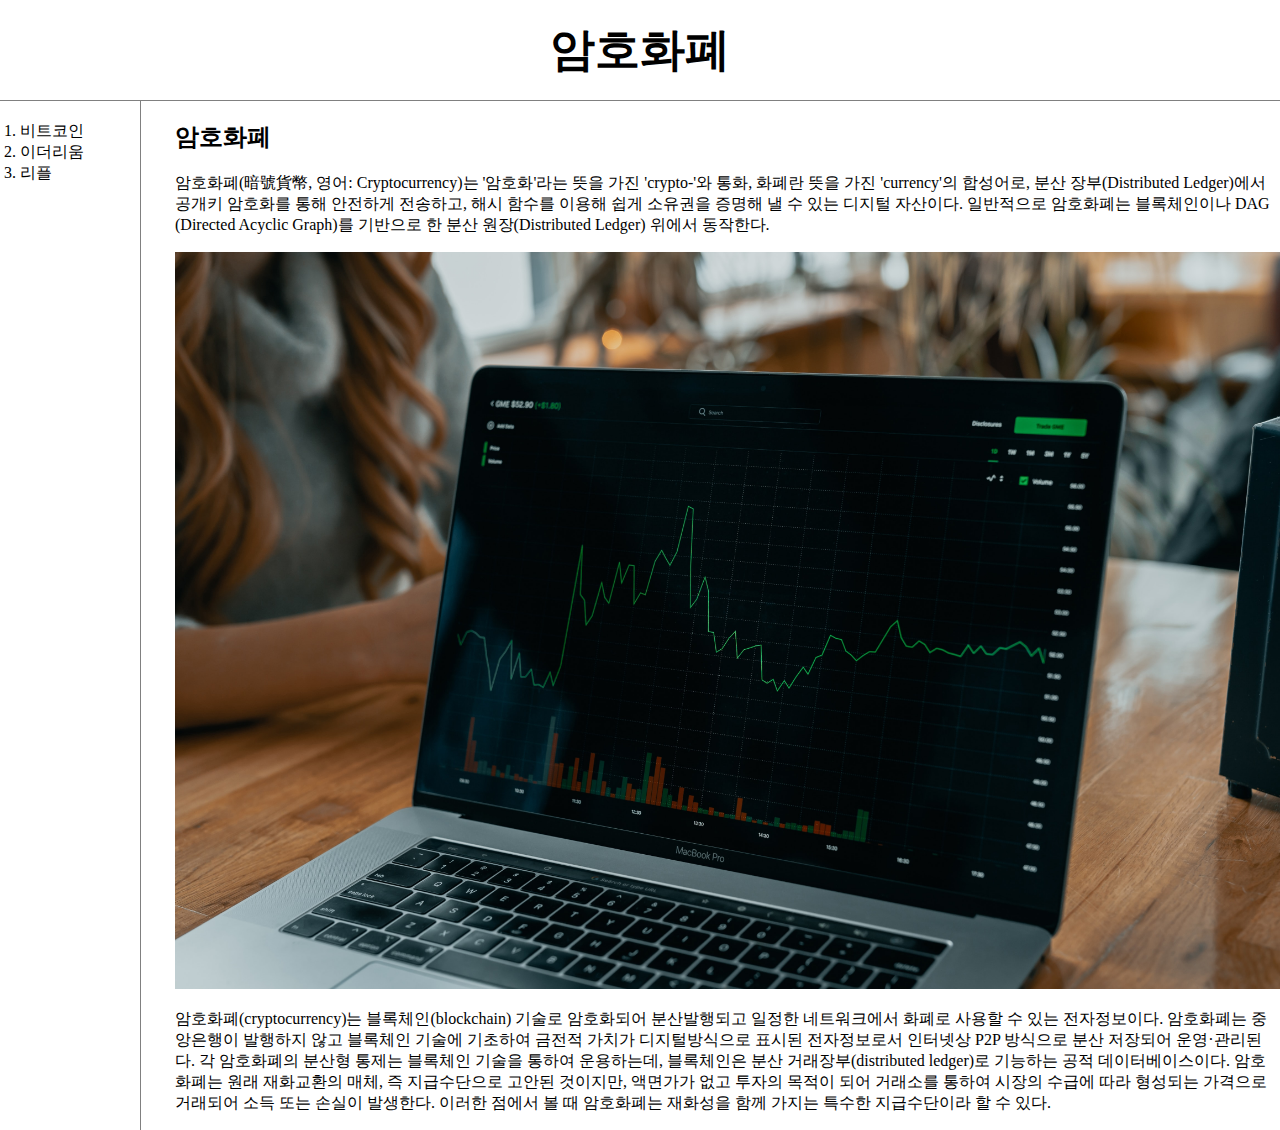
<file: web/index.html>
<!doctype html>
<html>
<head>
  <title>WEB1 - Welcome</title>
  <meta charset="utf-8">
  <link rel="stylesheet" href="style.css">
</head>
<body>
  <h1><a href="index.html">암호화폐</font></a></h1>
  <div id="grid">
    <ol>
      <li><a href="1.html">비트코인</font></a></li>
      <li><a href="2.html">이더리움</font></a></li>
      <li><a href="3.html">리플</font></a></li>
    </ol>
    <div id="article">
      <h2>암호화폐</h2>
      <p>
        암호화폐(暗號貨幣, 영어: Cryptocurrency)는 '암호화'라는 뜻을 가진 'crypto-'와 통화, 화폐란 뜻을 가진 'currency'의 합성어로,
        분산 장부(Distributed Ledger)에서 공개키 암호화를 통해 안전하게 전송하고, 해시 함수를 이용해 쉽게 소유권을 증명해 낼 수 있는 디지털 자산이다.
        일반적으로 암호화폐는 블록체인이나 DAG (Directed Acyclic Graph)를 기반으로 한 분산 원장(Distributed Ledger) 위에서 동작한다.
      </p>
      <img src="cryptocurrency.jpg" width="100%">
      <p>
        암호화폐(cryptocurrency)는 블록체인(blockchain) 기술로 암호화되어 분산발행되고 일정한 네트워크에서 화폐로 사용할 수 있는 전자정보이다.
        암호화폐는 중앙은행이 발행하지 않고 블록체인 기술에 기초하여 금전적 가치가 디지털방식으로 표시된 전자정보로서 인터넷상 P2P 방식으로 분산 저장되어 운영·관리된다.
        각 암호화폐의 분산형 통제는 블록체인 기술을 통하여 운용하는데, 블록체인은 분산 거래장부(distributed ledger)로 기능하는 공적 데이터베이스이다.
        암호화폐는 원래 재화교환의 매체, 즉 지급수단으로 고안된 것이지만, 액면가가 없고 투자의 목적이 되어 거래소를 통하여 시장의 수급에 따라 형성되는 가격으로 거래되어 소득 또는 손실이 발생한다.
        이러한 점에서 볼 때 암호화폐는 재화성을 함께 가지는 특수한 지급수단이라 할 수 있다.
      </p>
    </div>
  </div>
</body>
</html>
</file>
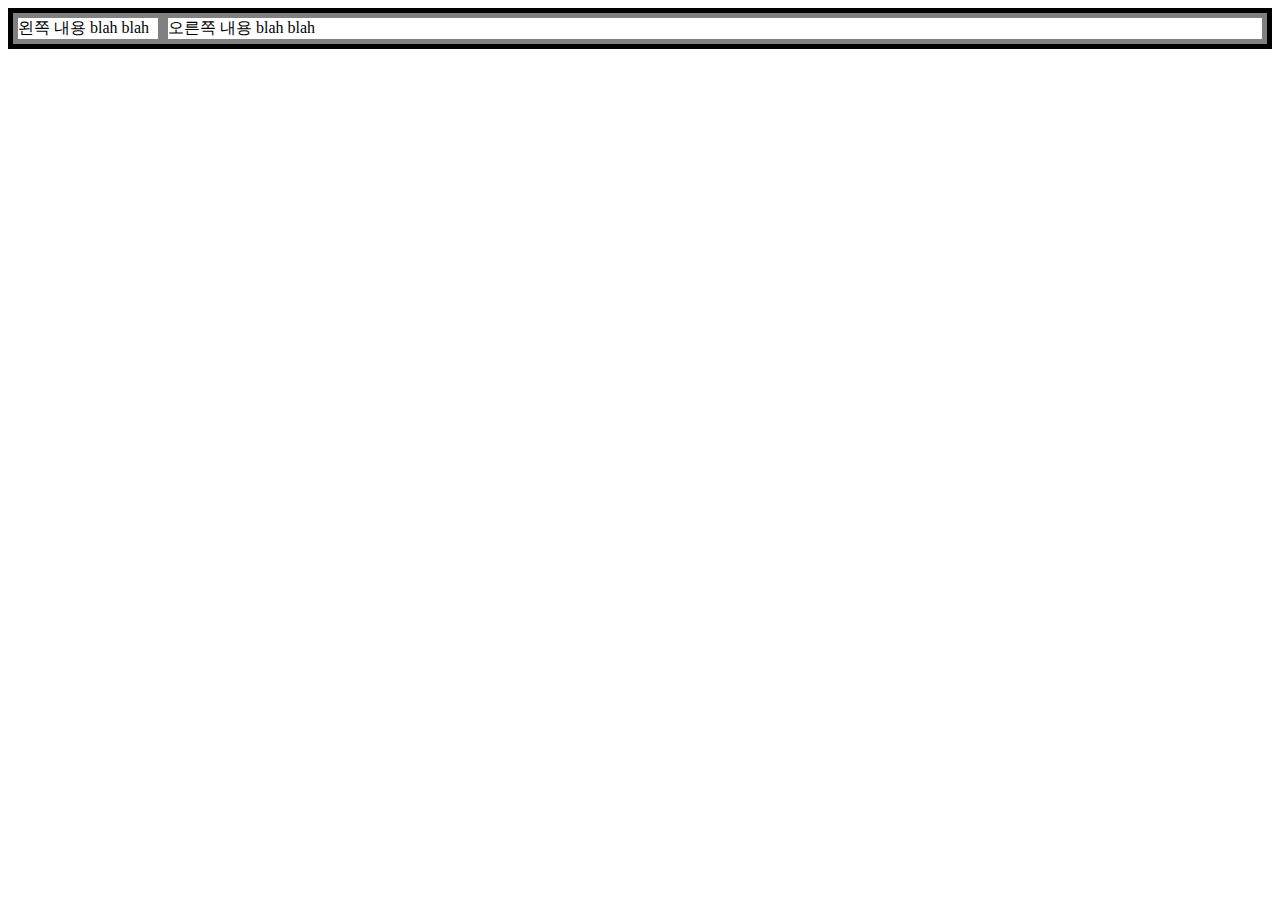
<file: Grid.html>
<!DOCTYPE html>
<html>
  <head>
    <meta charset="utf-8">
    <style>
      #grid{
        border:5px solid black;
        display:grid;
        grid-template-columns: 150px 1fr;
      }
      div{
        border:5px solid gray;
      }
    </style>
    <title></title>
  </head>
  <body>
    <div id="grid">
      <div id ="left">
        왼쪽 내용 blah blah
      </div>
      <div id ="right">
        오른쪽 내용 blah blah
      </div>
    </div>
  </body>
</html>
</file>
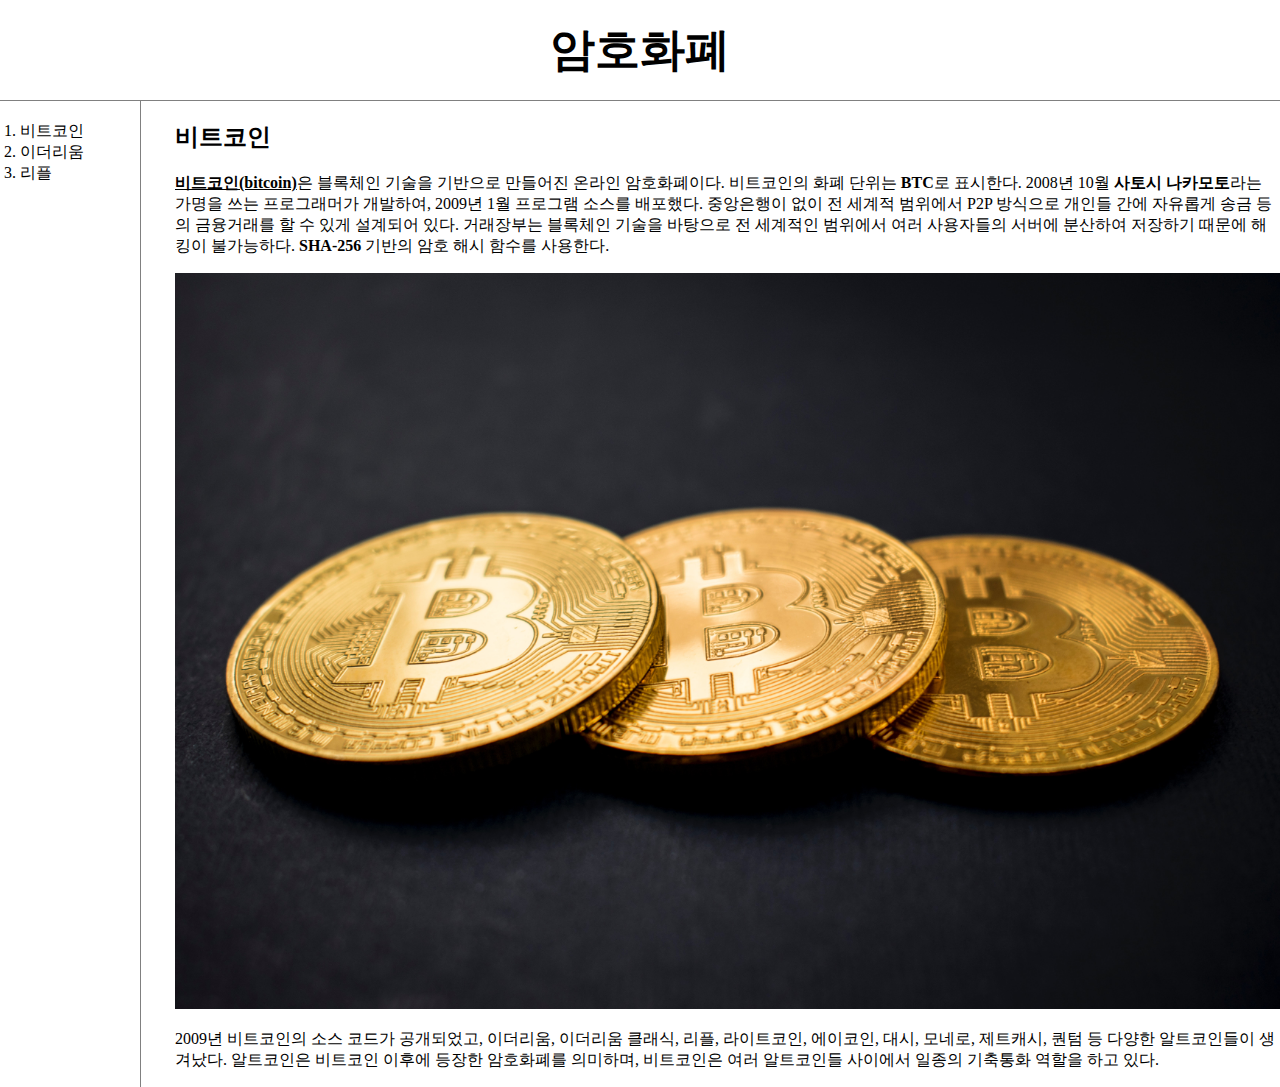
<file: web/1.html>
<!doctype html>
<html>
<head>
  <title>WEB1 - Bitcoin</title>
  <meta charset="utf-8">
  <link rel="stylesheet" href="style.css">
</head>
<body>
  <h1><a href="index.html">암호화폐</a></h1>
  <div id="grid">
    <ol>
      <li><a href="1.html">비트코인</a></li>
      <li><a href="2.html">이더리움</a></li>
      <li><a href="3.html">리플</a></li>
    </ol>
    <div id="article">
      <h2>비트코인</h2>
      <p>
      <strong><u><a href="https://bitcoin.org/bitcoin.pdf" target="_blank" title="bitcoin white paper">비트코인(bitcoin)</u></strong></a>은 블록체인 기술을 기반으로 만들어진 온라인 암호화폐이다. 비트코인의 화폐 단위는 <strong>BTC</strong>로 표시한다.
      2008년 10월 <strong>사토시 나카모토</strong>라는 가명을 쓰는 프로그래머가 개발하여, 2009년 1월 프로그램 소스를 배포했다.
      중앙은행이 없이 전 세계적 범위에서 P2P 방식으로 개인들 간에 자유롭게 송금 등의 금융거래를 할 수 있게 설계되어 있다.
      거래장부는 블록체인 기술을 바탕으로 전 세계적인 범위에서 여러 사용자들의 서버에 분산하여 저장하기 때문에 해킹이 불가능하다.
      <strong>SHA-256</strong> 기반의 암호 해시 함수를 사용한다.
      </p>
      <img src="bitcoin.jpg" width="100%">
      <p>
        2009년 비트코인의 소스 코드가 공개되었고, 이더리움, 이더리움 클래식, 리플, 라이트코인, 에이코인, 대시, 모네로, 제트캐시, 퀀텀 등 다양한 알트코인들이 생겨났다.
        알트코인은 비트코인 이후에 등장한 암호화폐를 의미하며, 비트코인은 여러 알트코인들 사이에서 일종의 기축통화 역할을 하고 있다.
      </p>
    </div>
  </div>
</body>
</html>
</file>
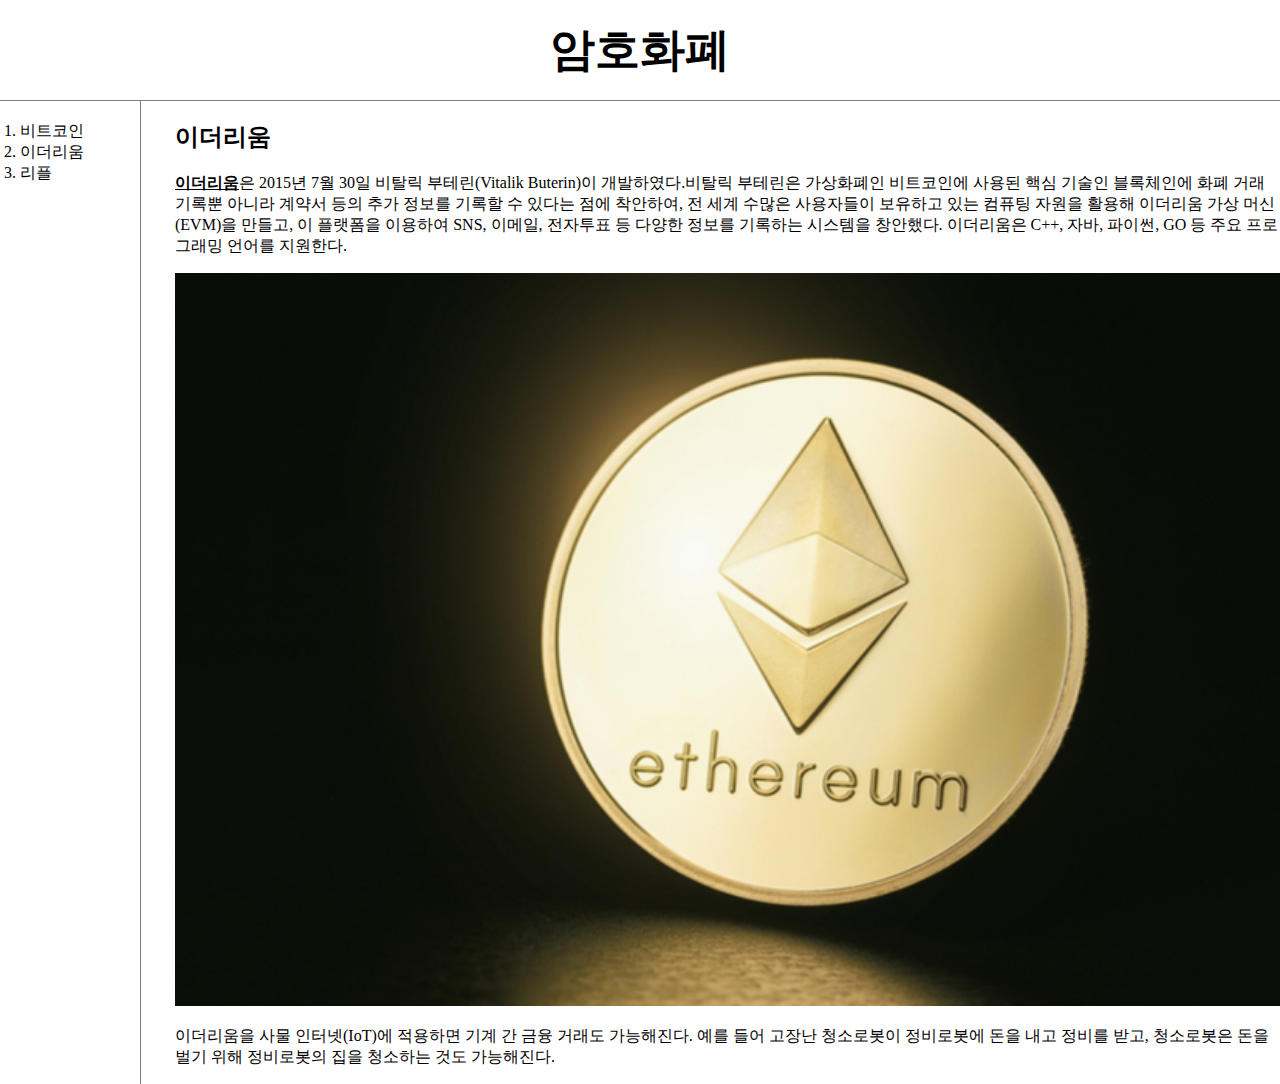
<file: web/2.html>
<!doctype html>
<html>
<head>
  <title>WEB1 - Ethereum</title>
  <meta charset="utf-8">
  <link rel="stylesheet" href="style.css">
</head>
<body>
  <h1><a href="index.html">암호화폐</a></h1>
  <div id="grid">
    <ol>
      <li><a href="1.html">비트코인</a></li>
      <li><a href="2.html">이더리움</a></li>
      <li><a href="3.html">리플</a></li>
    </ol>
    <div id="article">
        <h2>이더리움</h2>
        <p>
          <strong><u>이더리움</strong></u>은 2015년 7월 30일 비탈릭 부테린(Vitalik Buterin)이 개발하였다.비탈릭 부테린은 가상화폐인 비트코인에 사용된 핵심 기술인 블록체인에 화폐 거래 기록뿐 아니라 계약서 등의 추가 정보를 기록할 수 있다는 점에 착안하여,
          전 세계 수많은 사용자들이 보유하고 있는 컴퓨팅 자원을 활용해 이더리움 가상 머신(EVM)을 만들고, 이 플랫폼을 이용하여 SNS, 이메일, 전자투표 등 다양한 정보를 기록하는 시스템을 창안했다.
          이더리움은 C++, 자바, 파이썬, GO 등 주요 프로그래밍 언어를 지원한다.
        </p>
        <img src="ether.jpg" width="100%">
        <p>
          이더리움을 사물 인터넷(IoT)에 적용하면 기계 간 금융 거래도 가능해진다. 예를 들어 고장난 청소로봇이 정비로봇에 돈을 내고 정비를 받고,
          청소로봇은 돈을 벌기 위해 정비로봇의 집을 청소하는 것도 가능해진다.
        </p>
    </div>
  </div>
</body>
</html>
</file>
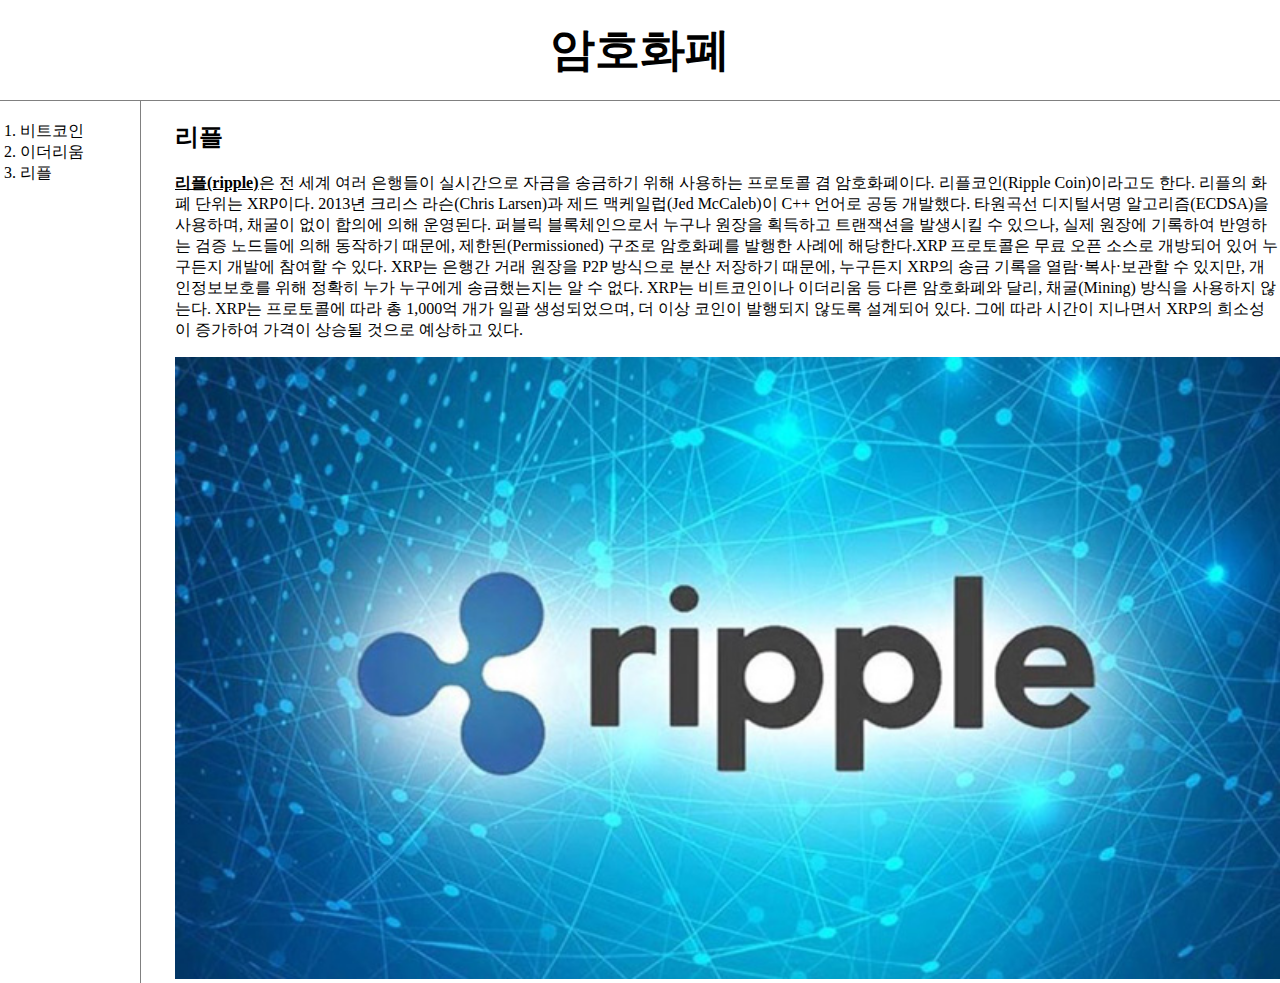
<file: web/3.html>
<!doctype html>
<html>
<head>
  <title>WEB1 - Ripple</title>
  <meta charset="utf-8">
  <link rel="stylesheet" href="style.css">
</head>
<body>
  <h1><a href="index.html">암호화폐</a></h1>
  <div id="grid">
    <ol>
      <li><a href="1.html">비트코인</a></li>
      <li><a href="2.html">이더리움</a></li>
      <li><a href="3.html">리플</a></li>
    </ol>
    <div id="article">
      <h2>리플</h2>
      <p>
        <strong><u>리플(ripple)</strong></u>은 전 세계 여러 은행들이 실시간으로 자금을 송금하기 위해 사용하는 프로토콜 겸 암호화폐이다. 리플코인(Ripple Coin)이라고도 한다. 리플의 화폐 단위는 XRP이다. 2013년 크리스 라슨(Chris Larsen)과 제드 맥케일럽(Jed McCaleb)이 C++ 언어로 공동 개발했다. 타원곡선 디지털서명 알고리즘(ECDSA)을 사용하며, 채굴이 없이 합의에 의해 운영된다. 퍼블릭 블록체인으로서 누구나 원장을 획득하고 트랜잭션을 발생시킬 수 있으나, 실제 원장에 기록하여 반영하는 검증 노드들에 의해 동작하기 때문에, 제한된(Permissioned) 구조로 암호화폐를 발행한 사례에 해당한다.XRP 프로토콜은 무료 오픈 소스로 개방되어 있어 누구든지 개발에 참여할 수 있다. XRP는 은행간 거래 원장을 P2P 방식으로 분산 저장하기 때문에, 누구든지 XRP의 송금 기록을 열람·복사·보관할 수 있지만, 개인정보보호를 위해 정확히 누가 누구에게 송금했는지는 알 수 없다. XRP는 비트코인이나 이더리움 등 다른 암호화폐와 달리, 채굴(Mining) 방식을 사용하지 않는다. XRP는 프로토콜에 따라 총 1,000억 개가 일괄 생성되었으며, 더 이상 코인이 발행되지 않도록 설계되어 있다. 그에 따라 시간이 지나면서 XRP의 희소성이 증가하여 가격이 상승될 것으로 예상하고 있다.
      </p>
      <img src="ripple.jpg" width="100%">
    </div>
  </div>
</body>
</html>
</file>
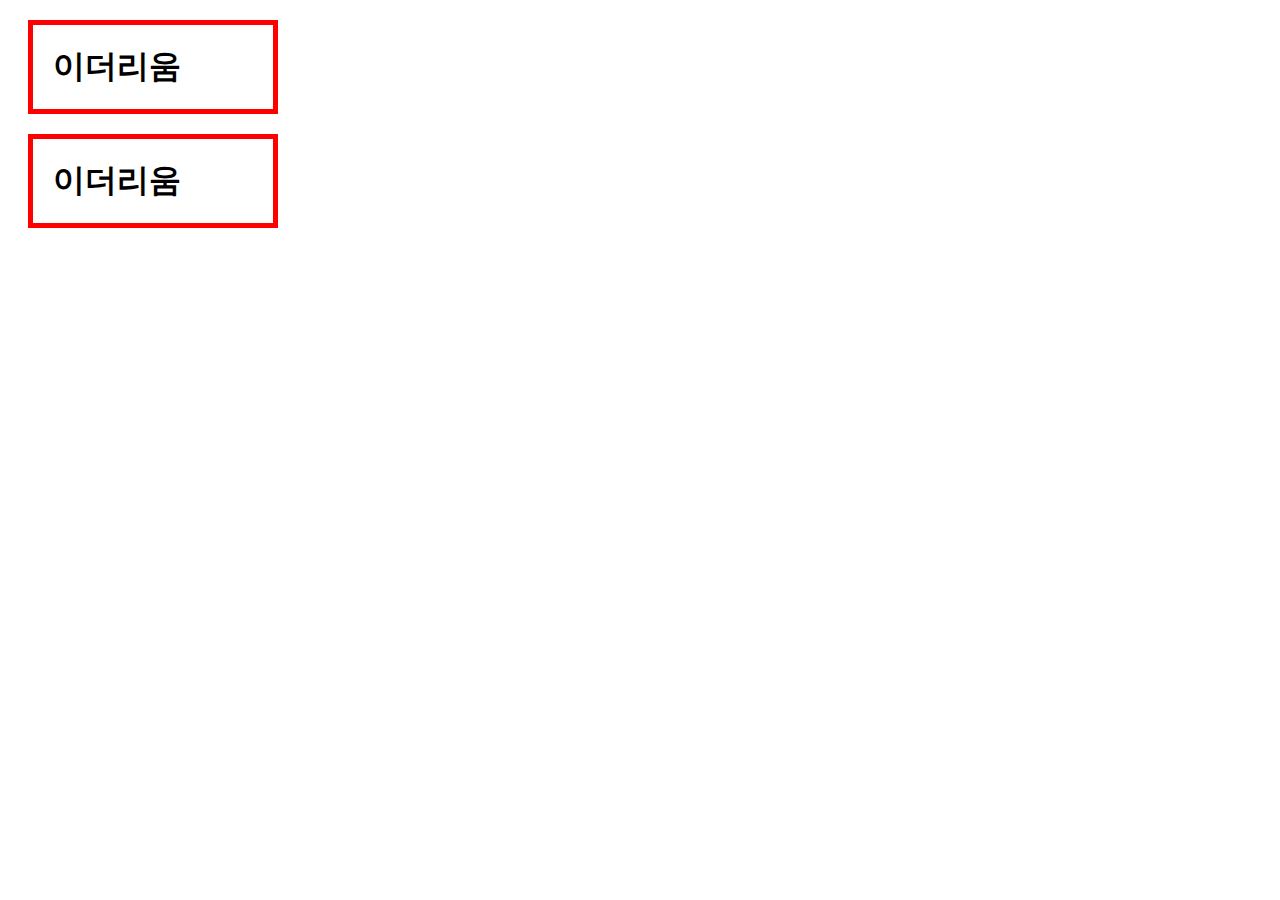
<file: web/box.html>
<!DOCTYPE html>
<html lang="en" dir="ltr">
  <head>
    <meta charset="utf-8">
    <title></title>
    <style>
      h1{
        border:5px solid red;
        padding:20px;
        margin:20px;
        display:block;
        width:200px;
        }
    </style>
  </head>
  <body>
    <h1>이더리움</h1>
    <h1>이더리움</h1>
  </body>
</html>
</file>
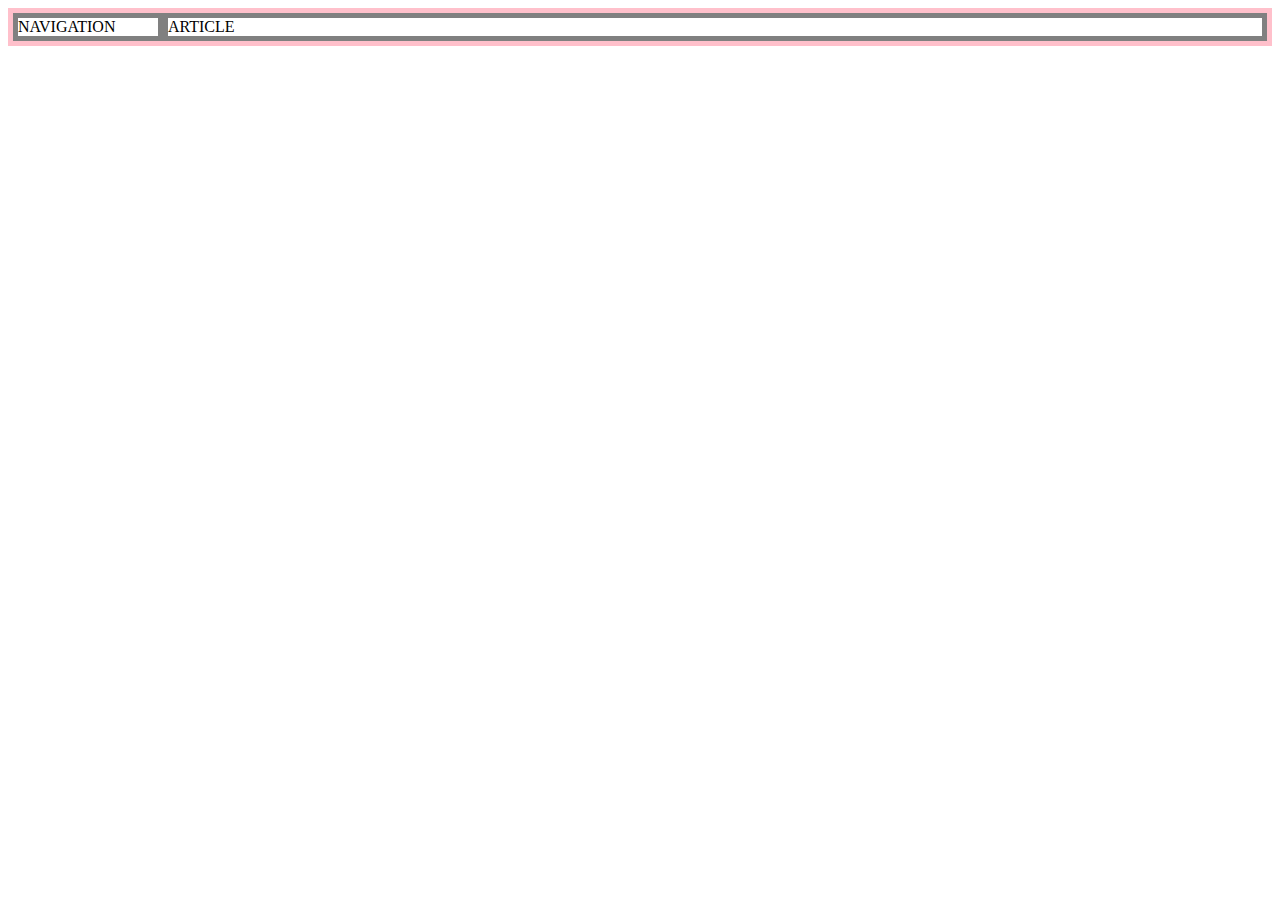
<file: web/grid.html>
<!DOCTYPE html>
<html>
  <head>
    <meta charset="utf-8">
    <title></title>
    <style>
      #grid{
        border:5px solid pink;
        display:grid;
        grid-template-columns: 150px 1fr;
      }
      div{
        border:5px solid gray;
      }
    </style>
  </head>
  <body>
    <div id="grid">
      <div>NAVIGATION</div>
      <div>ARTICLE</div>
    </div>
  </body>
</html>
</file>
<file: web/style.css>
body{
  margin:0;
}
a {
  color:black;
  text-decoration: none;
}
h1{
  font-size:45px;
  text-align: center;
  border-bottom:1px solid gray;
  margin:0;
  padding:20px;
}
ol{
  border-right: 1px solid gray;
  width:100px;
  margin:0;
  padding:20px;
}
#grid{
  display:grid;
  grid-template-columns: 150px 1fr;
}
#gird ol{
  padding-left: 33px;
}
#article{
  padding-left: 25px;
}
@media(max-width:800px){
  #grid{
    display:block;
  }
  ol{
    border-right: none;
}
h1{
    border-bottom:none;
  }
</file>
